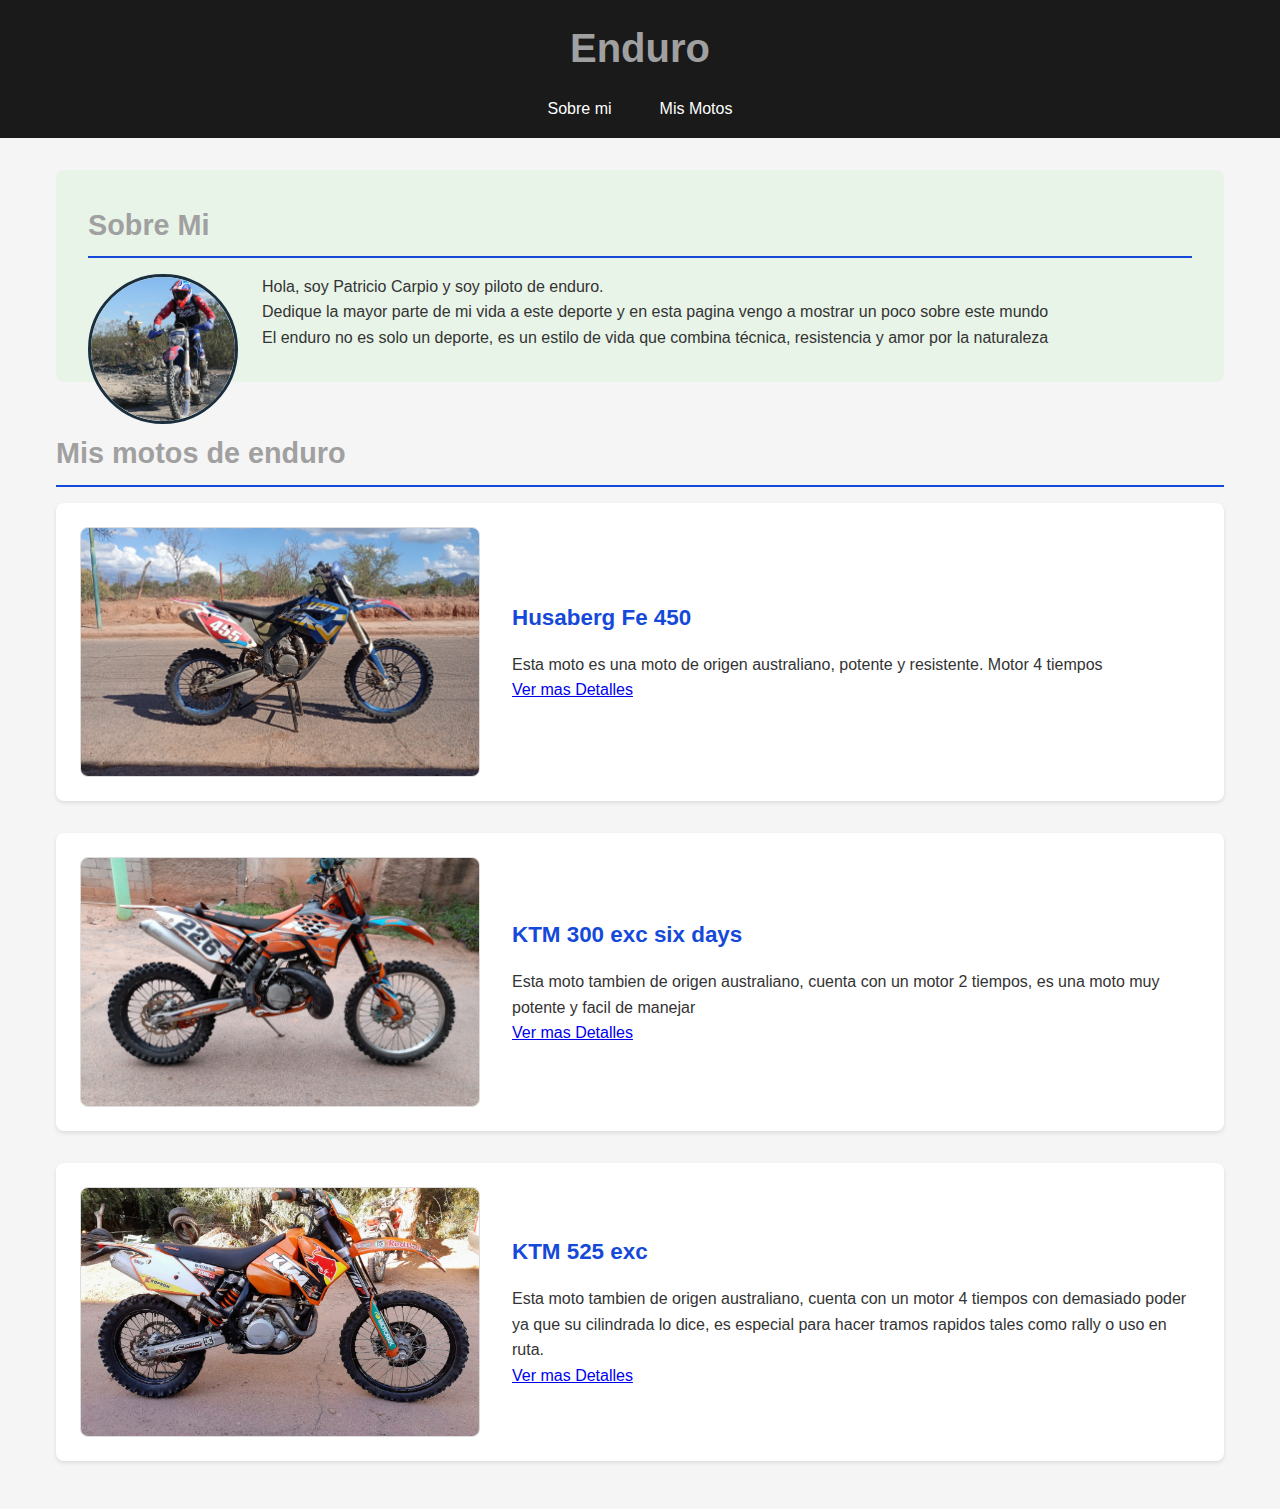
<file: index.html>
<!DOCTYPE html>
<html lang="es">
  <head>
    <meta charset="UTF-8" />
    <meta name="viewport" content="width=device-width, initial-scale=1.0" />
    <title>tp1-prog3</title>
    <link rel="stylesheet" href="styles.css" />
  </head>
  <body>
    <header>
      <h1>Enduro</h1>
      <nav>
        <ul>
          <li><a href="#sobre-mi">Sobre mi</a></li>
          <li><a href="#motos">Mis Motos</a></li>
        </ul>
      </nav>
    </header>
    <main>
     <div>
      <section id="sobre-mi" class="section-contenedor">
        <h2>Sobre Mi</h2>
        <div class="sobre-contenido">
          <img src="img/Yo.jpg" alt="Mi foto" class="img-perfil" />
          <div class="sobre-texto">
            <p>Hola, soy Patricio Carpio y soy piloto de enduro.</p>
            <p>
              Dedique la mayor parte de mi vida a este deporte y en esta pagina
              vengo a mostrar un poco sobre este mundo
            </p>
            <p>
              El enduro no es solo un deporte, es un estilo de vida que combina
              técnica, resistencia y amor por la naturaleza
            </p>
          </div>
        </div>
      </section>

      <section id="motos">
        <h2>Mis motos de enduro</h2>
          <article class="moto">
            <img
              src="img/husaberg450/husaberg450_1.jpg"
              alt="Husaberg fe 450"
            />
            <div>
                <h3>Husaberg Fe 450</h3>
                <p>
                  Esta moto es una moto de origen australiano, potente y resistente.
                  Motor 4 tiempos
                </p>
                <a href="husaberg.html" class="btn"> Ver mas Detalles</a>
            </div>
            </article>

          <article class="moto">
            <img src="img/ktm300/ktm300_3.jpg" alt="KTM 300 exc" />
            <div>
                <h3>KTM 300 exc six days</h3>
                <p>
              Esta moto tambien de origen australiano, cuenta con un motor 2
              tiempos, es una moto muy potente y facil de manejar
                </p>
                <a href="ktm300.html" class="btn"> Ver mas Detalles</a>
            </div>
            </article>

          <article class="moto">
            <img src="img/ktm525/ktm525_1.jpg" alt="KTM 525 exc" />
            <div>
                <h3>KTM 525 exc</h3>
                <p>
              Esta moto tambien de origen australiano, cuenta con un motor 4
              tiempos con demasiado poder ya que su cilindrada lo dice, es
              especial para hacer tramos rapidos tales como rally o uso en ruta.
                </p>
                <a href="ktm525.html" class="btn">Ver mas Detalles</a>
            </div>
            </article>
        </div>
      </section>
     </div>
    </main>
  </body>
</html>
</file>
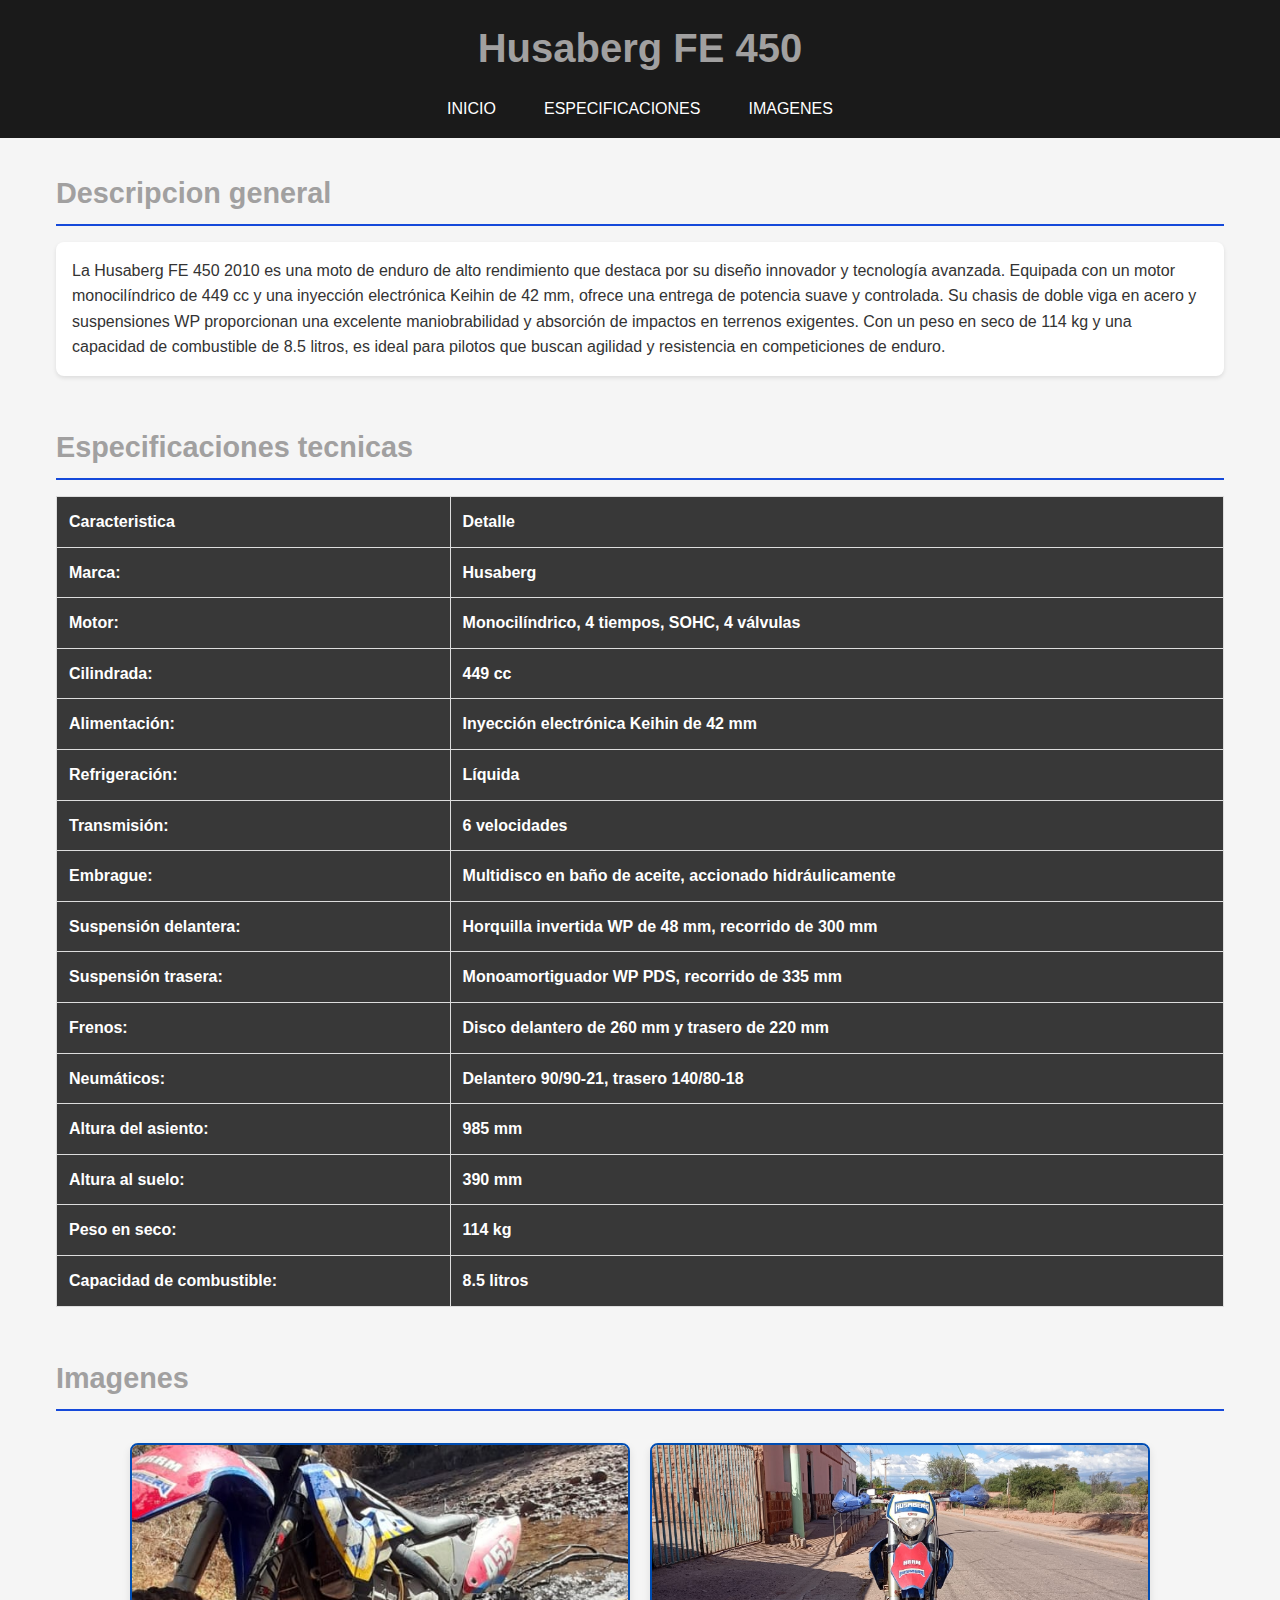
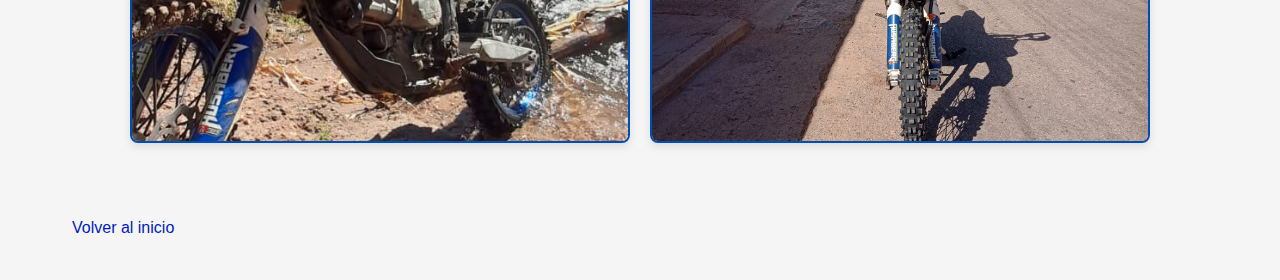
<file: husaberg.html>
<!DOCTYPE html>
<html lang="en">
  <head>
    <meta charset="UTF-8" />
    <meta name="viewport" content="width=device-width, initial-scale=1.0" />
    <title>husaberg 450 fe - detalles</title>
    <link rel="stylesheet" href="styles.css" />
  </head>
  <body>
    <header>
      <h1>Husaberg FE 450</h1>
      <nav>
        <ul>
          <li><a href="index.html">INICIO</a></li>
          <li><a href="#especificaciones">ESPECIFICACIONES</a></li>
          <li><a href="#galeria">IMAGENES</a></li>
        </ul>
      </nav>
    </header>

    <main>
      <section id="descripcion">
        <h2>Descripcion general</h2>
        <article>
          <p>
            La Husaberg FE 450 2010 es una moto de enduro de alto rendimiento
            que destaca por su diseño innovador y tecnología avanzada. Equipada
            con un motor monocilíndrico de 449 cc y una inyección electrónica
            Keihin de 42 mm, ofrece una entrega de potencia suave y controlada.
            Su chasis de doble viga en acero y suspensiones WP proporcionan una
            excelente maniobrabilidad y absorción de impactos en terrenos
            exigentes. Con un peso en seco de 114 kg y una capacidad de
            combustible de 8.5 litros, es ideal para pilotos que buscan agilidad
            y resistencia en competiciones de enduro.
          </p>
        </article>
      </section>

      <section id="especificaciones">
        <h2>Especificaciones tecnicas</h2>
        <table>
          <tr>
            <th>Caracteristica</th>
            <th>Detalle</th>
          </tr>
          <tr>
            <th>Marca:</th>
            <th>Husaberg</th>
          </tr>
          <tr>
            <th>Motor:</th>
            <th>Monocilíndrico, 4 tiempos, SOHC, 4 válvulas</th>
          </tr>
          <tr>
            <th>Cilindrada:</th>
            <th>449 cc</th>
          </tr>
          <tr>
            <th>Alimentación:</th>
            <th>Inyección electrónica Keihin de 42 mm</th>
          </tr>
          <tr>
            <th>Refrigeración:</th>
            <th>Líquida</th>
          </tr>
          <tr>
            <th>Transmisión:</th>
            <th>6 velocidades</th>
          </tr>
          <tr>
            <th>Embrague:</th>
            <th>Multidisco en baño de aceite, accionado hidráulicamente</th>
          </tr>
          <tr>
            <th>Suspensión delantera:</th>
            <th>Horquilla invertida WP de 48 mm, recorrido de 300 mm</th>
          </tr>
          <tr>
            <th>Suspensión trasera:</th>
            <th>Monoamortiguador WP PDS, recorrido de 335 mm</th>
          </tr>
          <tr>
            <th>Frenos:</th>
            <th>Disco delantero de 260 mm y trasero de 220 mm</th>
          </tr>
          <tr>
            <th>Neumáticos:</th>
            <th>Delantero 90/90-21, trasero 140/80-18</th>
          </tr>
          <tr>
            <th>Altura del asiento:</th>
            <th>985 mm</th>
          </tr>
          <tr>
            <th>Altura al suelo:</th>
            <th>390 mm</th>
          </tr>
          <tr>
            <th>Peso en seco:</th>
            <th>114 kg</th>
          </tr>
          <tr>
            <th>Capacidad de combustible:</th>
            <th>8.5 litros</th>
          </tr>
        </table>
      </section>
      <section id="galeria">
        <h2>Imagenes</h2>
        <div class="galeria-motos">
          <img
            src="img/husaberg450/husaberg450_2.jpg"
            alt="Husaberg en accion"
          />
          <img
            src="img/husaberg450/husaberg450_3.jpg"
            alt="husaberg de frente"
          />
        </div>
      </section>

      <a href="index.html" class="boton-volver"> Volver al inicio</a>
    </main>
  </body>
</html>
</file>
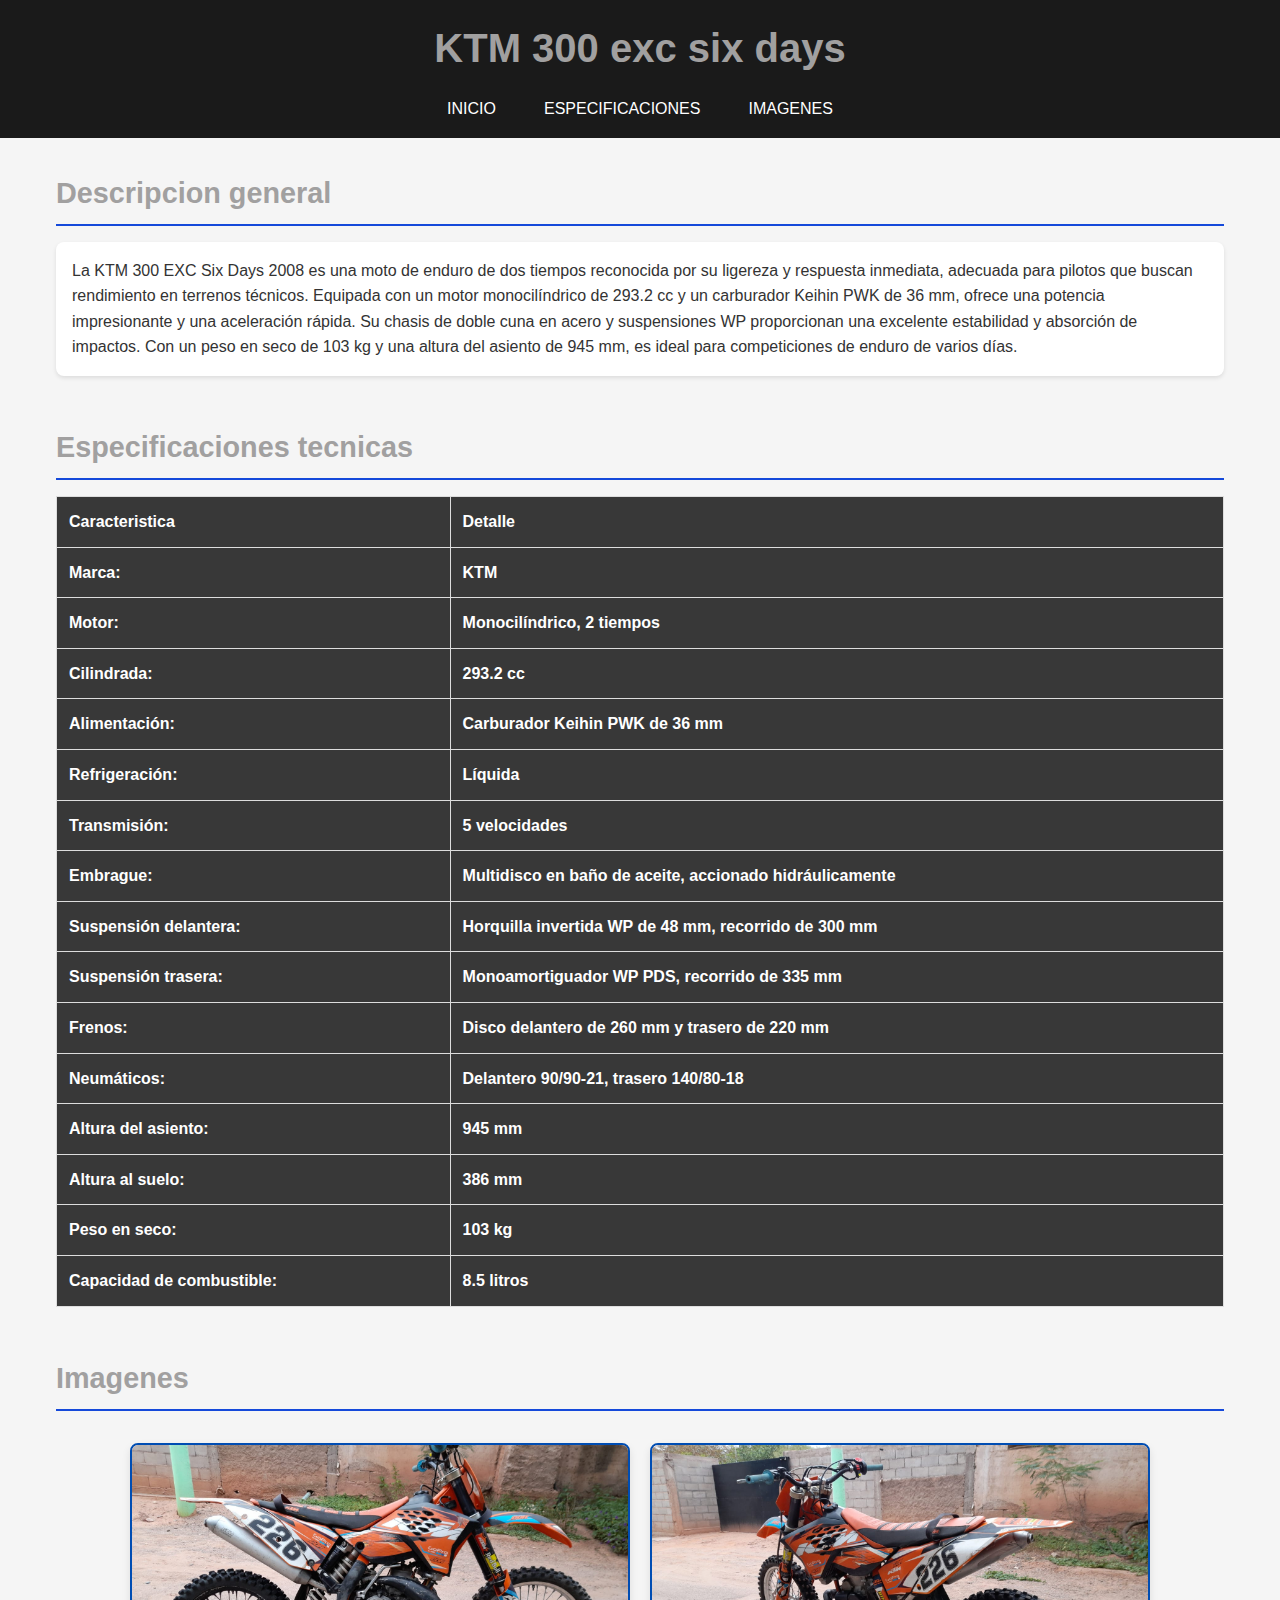
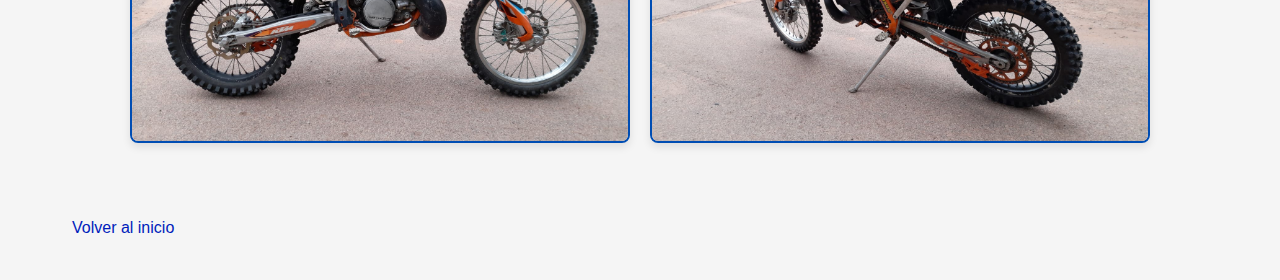
<file: ktm300.html>
<!DOCTYPE html>
<html lang="en">
  <head>
    <meta charset="UTF-8" />
    <meta name="viewport" content="width=device-width, initial-scale=1.0" />
    <title>KTM 300 exc six days - detalles</title>
    <link rel="stylesheet" href="styles.css" />
  </head>
  <body>
    <header>
      <h1>KTM 300 exc six days</h1>
      <nav>
        <ul>
          <li><a href="index.html">INICIO</a></li>
          <li><a href="#especificaciones">ESPECIFICACIONES</a></li>
          <li><a href="#galeria">IMAGENES</a></li>
        </ul>
      </nav>
    </header>

    <main>
      <section id="descripcion">
        <h2>Descripcion general</h2>
        <article>
          <p>
            La KTM 300 EXC Six Days 2008 es una moto de enduro de dos tiempos
            reconocida por su ligereza y respuesta inmediata, adecuada para
            pilotos que buscan rendimiento en terrenos técnicos. Equipada con un
            motor monocilíndrico de 293.2 cc y un carburador Keihin PWK de 36
            mm, ofrece una potencia impresionante y una aceleración rápida. Su
            chasis de doble cuna en acero y suspensiones WP proporcionan una
            excelente estabilidad y absorción de impactos. Con un peso en seco
            de 103 kg y una altura del asiento de 945 mm, es ideal para
            competiciones de enduro de varios días.
          </p>
        </article>
      </section>

      <section id="especificaciones">
        <h2>Especificaciones tecnicas</h2>
        <table>
          <tr>
            <th>Caracteristica</th>
            <th>Detalle</th>
          </tr>
          <tr>
            <th>Marca:</th>
            <th>KTM</th>
          </tr>
          <tr>
            <th>Motor:</th>
            <th>Monocilíndrico, 2 tiempos</th>
          </tr>
          <tr>
            <th>Cilindrada:</th>
            <th>293.2 cc</th>
          </tr>
          <tr>
            <th>Alimentación:</th>
            <th>Carburador Keihin PWK de 36 mm</th>
          </tr>
          <tr>
            <th>Refrigeración:</th>
            <th>Líquida</th>
          </tr>
          <tr>
            <th>Transmisión:</th>
            <th>5 velocidades</th>
          </tr>
          <tr>
            <th>Embrague:</th>
            <th>Multidisco en baño de aceite, accionado hidráulicamente</th>
          </tr>
          <tr>
            <th>Suspensión delantera:</th>
            <th>Horquilla invertida WP de 48 mm, recorrido de 300 mm</th>
          </tr>
          <tr>
            <th>Suspensión trasera:</th>
            <th>Monoamortiguador WP PDS, recorrido de 335 mm</th>
          </tr>
          <tr>
            <th>Frenos:</th>
            <th>Disco delantero de 260 mm y trasero de 220 mm</th>
          </tr>
          <tr>
            <th>Neumáticos:</th>
            <th>Delantero 90/90-21, trasero 140/80-18</th>
          </tr>
          <tr>
            <th>Altura del asiento:</th>
            <th>945 mm</th>
          </tr>
          <tr>
            <th>Altura al suelo:</th>
            <th>386 mm</th>
          </tr>
          <tr>
            <th>Peso en seco:</th>
            <th>103 kg​</th>
          </tr>
          <tr>
            <th>Capacidad de combustible:</th>
            <th>8.5 litros</th>
          </tr>
        </table>
      </section>
      <section id="galeria">
        <h2>Imagenes</h2>
        <div class="galeria-motos">
          <img
            src="img/ktm300/ktm300_3.jpg"
            alt="KTM 300"
            width="800"
            height="600"
          />
          <img
            src="img/ktm300/ktm300_4.jpg"
            alt="KTM 300"
            width="800"
            height="600"
          />
        </div>
      </section>

      <a href="index.html" class="boton-volver"> Volver al inicio</a>
    </main>
  </body>
</html>
</file>
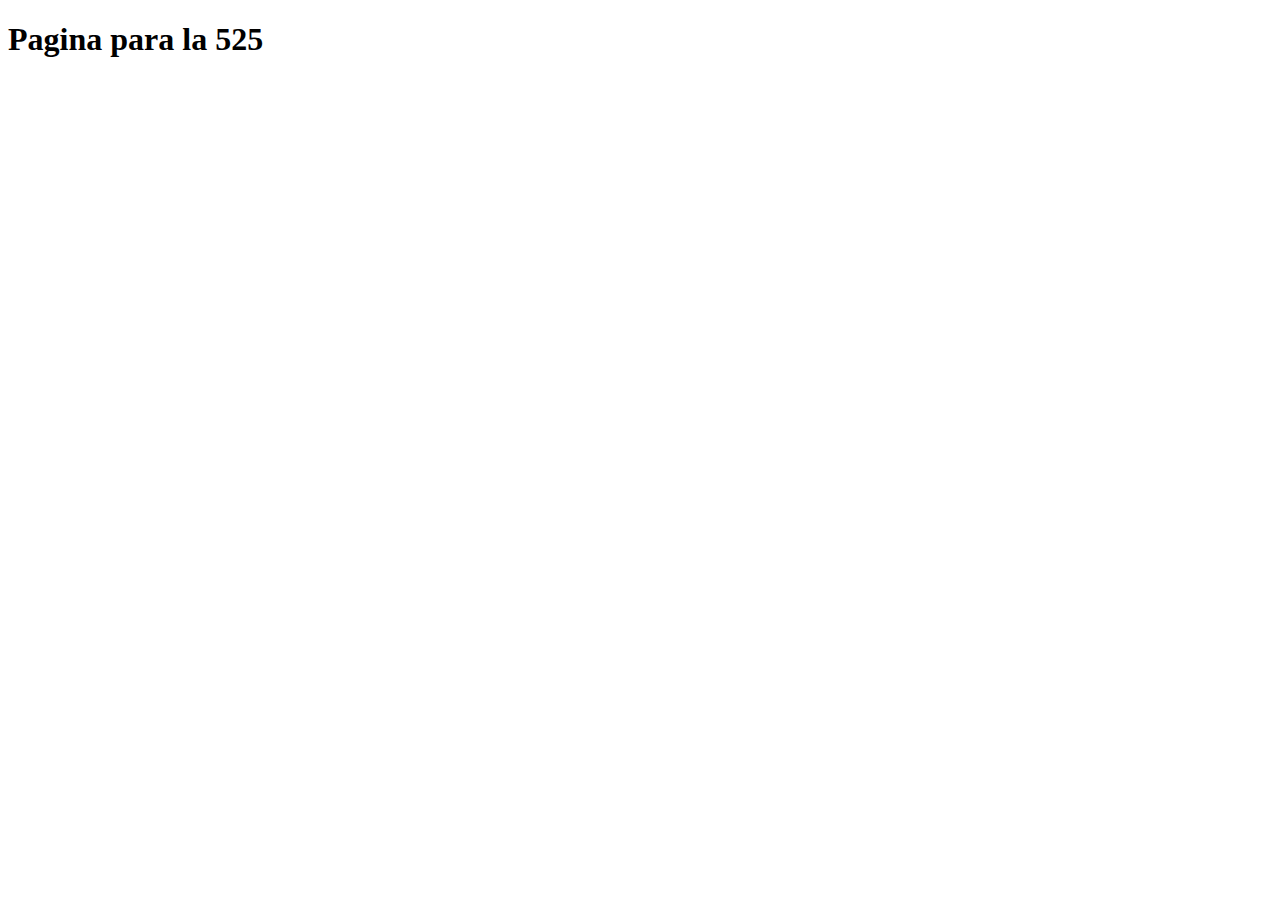
<file: ktm525.html>
<!DOCTYPE html>
<html lang="en">
  <head>
    <meta charset="UTF-8" />
    <meta name="viewport" content="width=device-width, initial-scale=1.0" />
    <title>ktm 525 exc</title>
  </head>
  <body>
    <h1>Pagina para la 525</h1>
  </body>
</html>
</file>
<file: styles.css>
/*generales*/

* {
  margin: 0;
  padding: 0;
  box-sizing: border-box;
  font-family: "Segoe UI", Tahoma, Geneva, Verdana, sans-serif;
}

body {
  line-height: 1.6;
  color: #333;
  background-color: #f5f5f5;
}

header {
  background-color: #1a1a1a;
  color: #fff;
  padding: 1rem 0;
  text-align: center;
}

nav ul {
  list-style: none;
  display: flex;
  justify-content: center;
  margin-top: 1rem;
}

nav ul li {
  margin: 0 1rem;
}

nav ul li a {
  color: #fff;
  text-decoration: none;
  font-weight: 500;
  padding: 0.5rem;
}

nav ul li a:hover {
  background-color: #1549da;
  border-radius: 4px;
}

main {
  max-width: 1200px;
  margin: 2rem auto;
  padding: 0 1rem;
}

section {
  margin-bottom: 3rem;
}

h1,
h2,
h3 {
  color: #a1a0a0;
  margin-bottom: 1rem;
}

h1 {
  font-size: 2.5rem;
}

h2 {
  font-size: 1.8rem;
  border-bottom: 2px solid #1549da;
  padding-bottom: 0.5rem;
}

h3 {
  font-size: 1.4rem;
  color: #1549da;
}

/* contenido y articulos */

article {
  margin-bottom: 2rem;
  padding: 1rem;
  background-color: white;
  border-radius: 8px;
  box-shadow: 0 2px 4px rgba(0, 0, 0, 0.1);
}

.section-contenedor {
  background-color: #e8f4e8;
  padding: 2rem;
  border-radius: 8px;
}

.img-perfil {
  width: 150px;
  height: 150px;
  border-radius: 50%;
  float: left;
  margin-right: 1.5rem;
  border: 3px solid #1a2e3e;
}

.moto {
  display: flex;
  flex-wrap: wrap;
  align-items: center;
  gap: 2rem;
  margin-bottom: 2rem;
  padding: 1.5rem;
  background-color: white;
  border-radius: 8px;
  box-shadow: 0 2px 4px rgba(0, 0, 0, 0.1);
}

.moto img {
  width: 100%;
  max-width: 400px;
  height: 250px;
  object-fit: cover;
  border-radius: 8px;
  border: 1px solid #ddd;
  display: block;
  margin: 0 auto;
}

.moto div {
  flex: 1;
  min-width: 300px;
}

/* tablas */

table {
  width: 100%;
  border-collapse: collapse;
  margin: 1rem 0;
}

th,
td {
  border: 1px solid #ddd;
  padding: 0.75rem;
  text-align: left;
}

th {
  background-color: #383838;
  color: white;
}

tr:nth-child(even) {
  background-color: #f2f2f2;
}

/* imagenes */

.galeria-motos {
  display: flex;
  flex-wrap: wrap;
  gap: 20px;
  justify-content: center;
  margin: 2rem 0;
}
.galeria-motos img {
  width: 100%;
  max-width: 500px;
  height: 300px;
  object-fit: cover;
  border-radius: 8px;
  border: 2px solid #004db3;
  box-shadow: 0 4px 8px rgba(0, 0, 0, 0.1);
}

/* botones */

.boton {
  display: inline-block;
  background-color: #0095eb;
  color: white;
  padding: 0.7rem 1.5rem;
  margin-top: 1rem;
  border-radius: 4px;
  text-decoration: none;
  font-weight: 500;
  transition: background-color 0.3s;
}

.boton:hover {
  background-color: #064f8a;
}

.boton-volver {
  display: inline-block;
  color: #001cbb;
  padding: 0.5rem 1rem;
  margin-top: 1rem;
  text-decoration: none;
  font-weight: 500;
}

.boton-volver:hover {
  text-decoration: underline;
}

/* Responsive */
@media (max-width: 768px) {
  .moto {
    flex-direction: column;
  }

  .moto img {
    width: 100%;
  }

  .galeria-motos img {
    width: 100%;
  }

  .foto-perfil {
    float: none;
    display: block;
    margin: 0 auto 1rem;
  }
}
</file>
